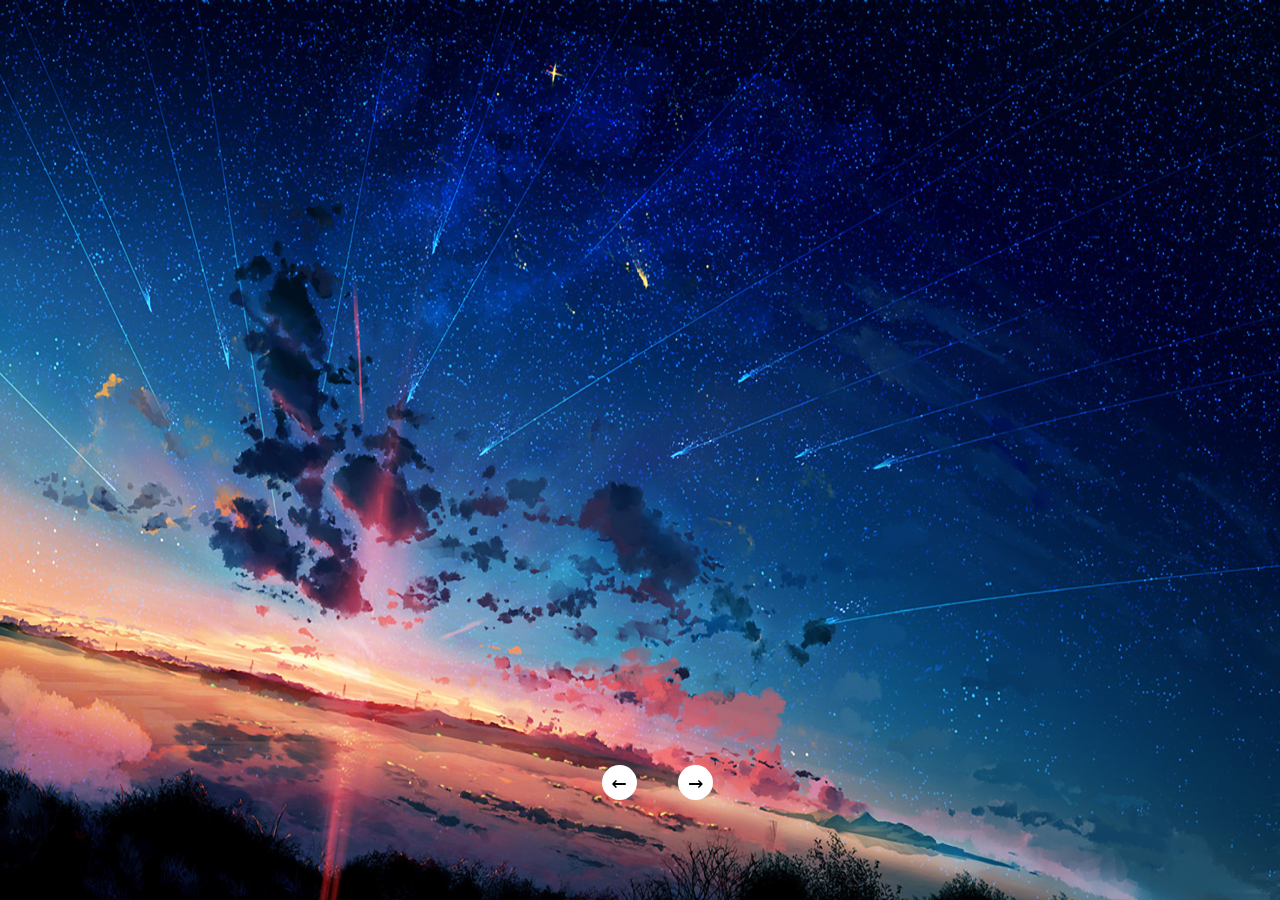
<file: see-projects.html>
<html>

<head>
    <meta charset="utf-8" />
    <link rel="stylesheet" href="see-projects-style.css" />
    <link rel="stylesheet" href="https://cdnjs.cloudflare.com/ajax/libs/font-awesome/4.7.0/css/font-awesome.min.css">
</head>

<body>
    <div id="container">
        <div id="slider">
            <img src="943148.jpg" height="100%" width="100%" />
            <img src="03e5255fe7-117546-basa-mars-colonie-marsone-01.jpg" height="100%" width="100%" />
            <img src="1920x1080_px_digital_art_fantasy_Art_landscape_Long_Hair_ryky_Trees_wind-1314651.jpg" height="100%" width="100%" />
        </div>
    </div>
    <div id="nextBtn">&#8594;</div>
    <div id="prevBtn">&#8592;</div>
    <script src="https://ajax.googleapis.com/ajax/libs/jquery/3.5.1/jquery.min.js"></script>
    <script src="see-projects-script.js"></script>
</body>

</html>
</file>
<file: see-projects-style.css>
body {
    margin: 0px;
    padding: 0px;
    background-color: #324651;
}

#container {
    height: 100vh;
    width: 100%;
    -webkit-clip-path: polygon(0%, 0%, 0%, 100%, 100%, 100%, 100%, 0%, 0%, 0%);
    overflow: hidden;
    transition: all .5s;
    clip-path: polygon(0%, 0%, 0%, 100%, 100%, 100%, 100%, 0%, 0%, 0%);
}

#slider {
    width: 300%;
    position: relative;
    left: 0;
}

#slider img {
    width: 33.33%;
    float: left;
}

#nextBtn,
#prevBtn {
    height: 35px;
    width: 35px;
    background-color: white;
    font-family: monospace;
    font-size: 25px;
    text-align: center;
    line-height: 35px;
    border-radius: 35px;
    position: fixed;
    top: 85%;
    left: 53%;
    cursor: pointer;
}

#prevBtn {
    left: 47%;
}
</file>
